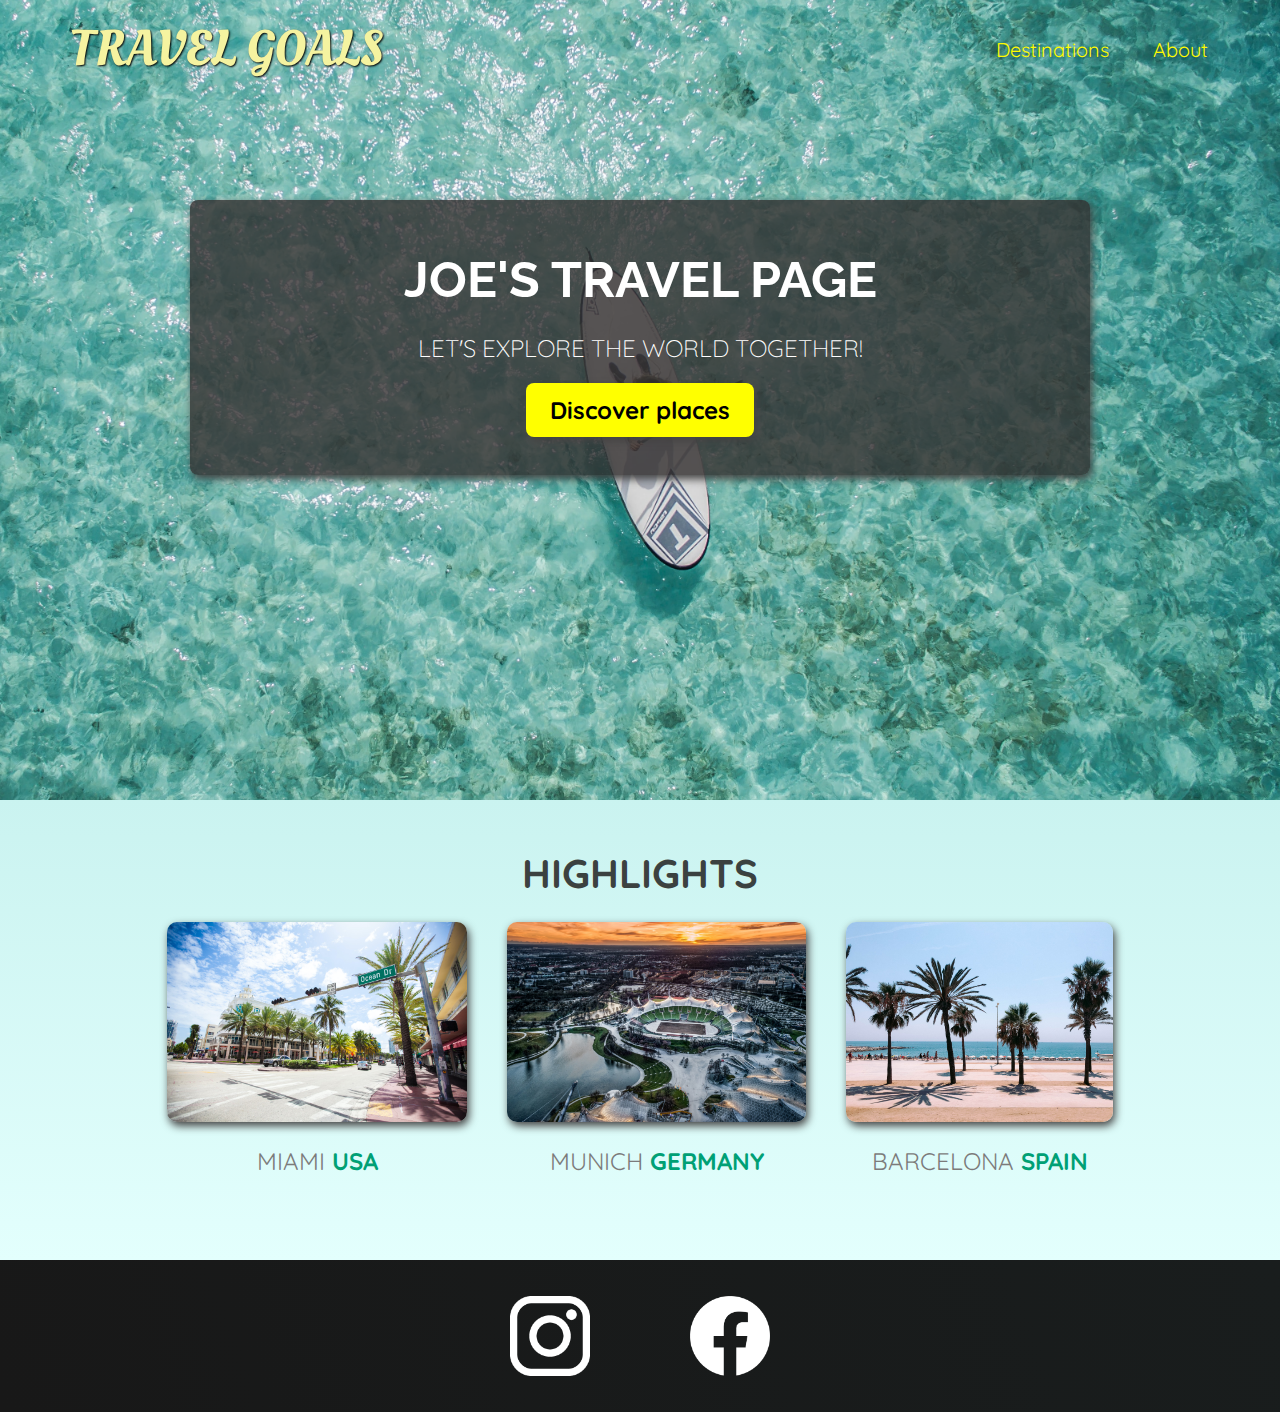
<file: index.html>
<!DOCTYPE html>
<html lang="en">
  <head>
    <meta charset="UTF-8" />
    <link
      href="https://fonts.googleapis.com/css2?family=Raleway:wght@700&family=Oleo+Script:wght@700&family=Quicksand:wght@300;500;700&display=swap"
      rel="stylesheet"
    />
    <link rel="stylesheet" href="shared.css" />
    <link rel="stylesheet" href="styles.css" />
    <title>Travel Goals</title>
  </head>
  <body>
    <header>
      <div id="page-logo">
        <a href="index.html">Travel Goals</a>
      </div>
      <nav>
        <ul>
          <li><a href="places.html">Destinations</a></li>
          <li><a href="">About</a></li>
        </ul>
      </nav>
    </header>
    <main>
      <section id="hero">
        <div id="hero-content">
          <h1>Joe's Travel Page</h1>
          <p>Let's explore the world together!</p>
          <a href="places.html">Discover places</a>
        </div>
      </section>
      <section id="highlights">
        <h2>Highlights</h2>
        <ul id="destinations">
          <li class="destination">
            <img
              src="/images/places/miami.jpg"
              alt="Miami streets on sunny day"
            />
            <p>Miami <strong>USA</strong></p>
          </li>
          <li class="destination">
            <img
              src="/images/places/munich.jpg"
              alt="Munich stadium in winter"
            />
            <p>Munich <strong>Germany</strong></p>
          </li>
          <li class="destination">
            <img
              src="/images/places/barcelona.jpg"
              alt="Palm beach in Barcelona"
            />
            <p>Barcelona <strong>Spain</strong></p>
          </li>
        </ul>
      </section>
    </main>
    <footer>
      <ul>
        <li>
          <a href="https://www.instagram.com"
            ><img src="/images/icons/insta.png" alt="Instagram logo"
          /></a>
        </li>
        <li>
          <a href="https://www.facebook.com"
            ><img src="/images/icons/facebook.png" alt="Facebook logo"
          /></a>
        </li>
      </ul>
    </footer>
  </body>
</html>
</file>
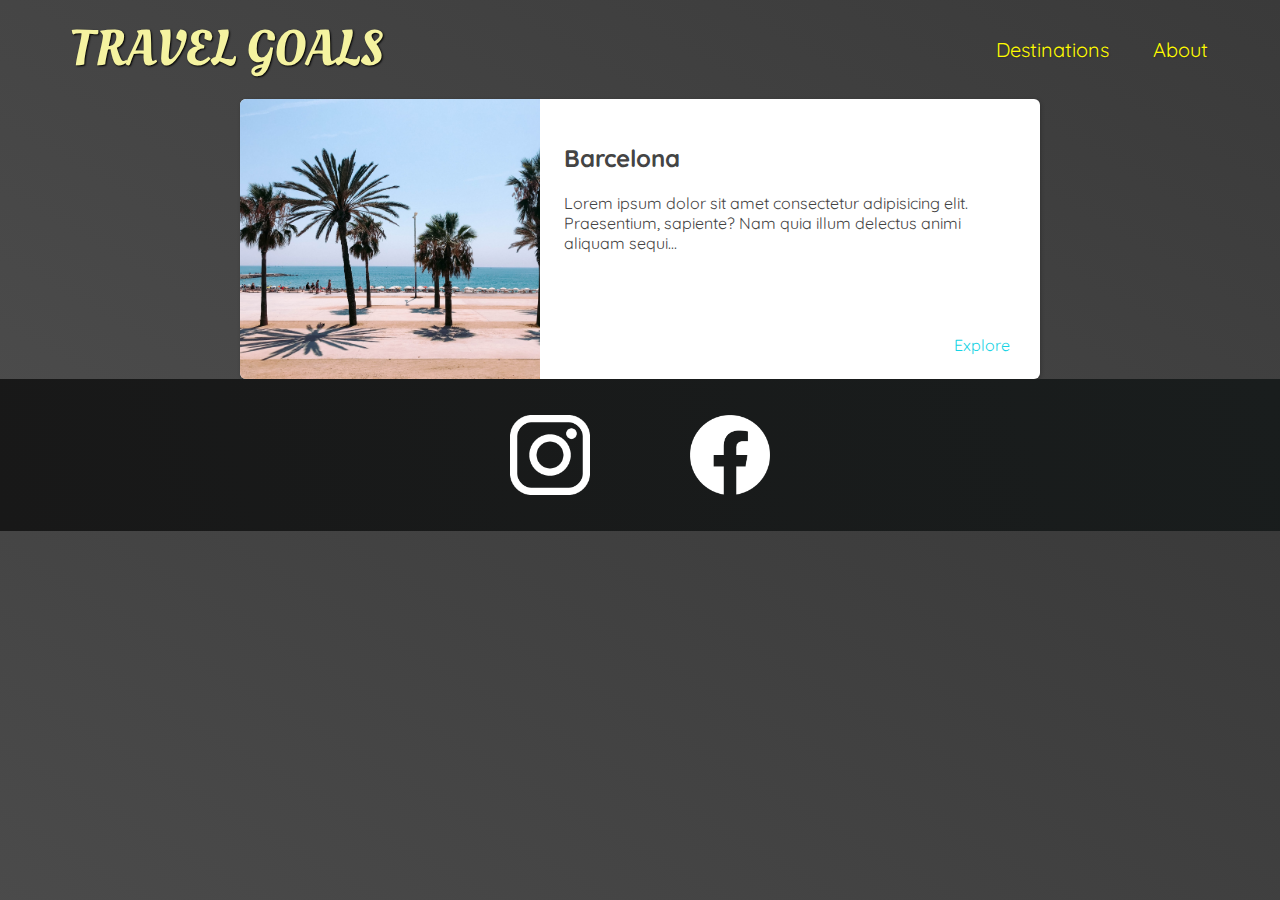
<file: places.html>
<!DOCTYPE html>
<html lang="en">
  <head>
    <meta charset="UTF-8" />
    <link
      href="https://fonts.googleapis.com/css2?family=Raleway:wght@700&family=Oleo+Script:wght@700&family=Quicksand:wght@300;500;700&display=swap"
      rel="stylesheet"
    />
    <link rel="stylesheet" href="shared.css" />
    <link rel="stylesheet" href="places.css" />
    <title>Travel Goals</title>
  </head>
  <body>
    <header>
      <div id="page-logo">
        <a href="index.html">Travel Goals</a>
      </div>
      <nav>
        <ul>
          <li><a href="places.html">Destinations</a></li>
          <li><a href="">About</a></li>
        </ul>
      </nav>
    </header>
    <main>
      <ul>
        <li>
          <img src="/images/places/barcelona.jpg" alt="City of Barcelona" />
          <div class="item-content">
            <div>
              <h2>Barcelona</h2>
              <p>
                Lorem ipsum dolor sit amet consectetur adipisicing elit.
                Praesentium, sapiente? Nam quia illum delectus animi aliquam
                sequi...
              </p>
            </div>
            <div class="actions">
              <a href="https://en.wikipedia.org/wiki/Barcelona">Explore</a>
            </div>
          </div>
        </li>
      </ul>
    </main>
    <footer>
      <ul>
        <li>
          <a href="https://www.instagram.com"
            ><img src="/images/icons/insta.png" alt="Instagram logo"
          /></a>
        </li>
        <li>
          <a href="https://www.facebook.com"
            ><img src="/images/icons/facebook.png" alt="Facebook logo"
          /></a>
        </li>
      </ul>
    </footer>
  </body>
</html>
</file>
<file: shared.css>
body {
  font-family: "Quicksand", sans-serif;
  margin: 0;
}

ul {
  list-style: none;
  margin: 0;
  padding: 0;
}

header {
  display: flex;
  justify-content: space-between;
  align-items: center;
  padding: 15px 60px;
  position: absolute;
  width: 100%;
  top: 0;
  left: 0;
  box-sizing: border-box;
}

#page-logo a {
  padding: 10px;
  font-family: "Oleo Script", sans-serif;
  color: rgb(245, 243, 160);
  font-size: 50px;
  text-decoration: none;
  text-transform: uppercase;
  text-shadow: 1px 1px 2px rgb(0, 0, 0);
}

header ul {
  display: flex;
}

header li {
  margin-left: 20px;
}

header a {
  color: rgb(255, 251, 0);
  text-decoration: none;
  font-size: 20px;
  padding: 12px;
  text-shadow: 1px 1px 2px rgba(0, 0, 0, 0.2);
  border-radius: 6px;
}

header a:hover {
  color: rgb(77, 77, 77);
  background-color: rgb(255, 251, 0);
}

footer {
  background: linear-gradient(70deg, rgb(24, 24, 24), rgb(25, 29, 29));
  padding: 36px 0;
}

footer ul {
  display: flex;
  justify-content: center;
  /* padding: 40px; */
}

footer li {
  width: 80px;
  height: 80px;
  margin: 0 50px;
}

footer img {
  width: 100%;
  height: 100%;
}
</file>
<file: styles.css>
#hero {
  height: 800px;
  background-image: url("/images/places/ocean.jpg");
  background-position: center;
  background-size: cover;
}

#hero-content {
  width: 900px;
  background-color: rgba(51, 47, 47, 0.8);
  box-shadow: 2px 4px 8px rgb(68, 67, 67);
  border-radius: 8px;
  text-align: center;
  padding: 50px 0;
  margin: 0 auto;
  position: relative;
  top: 200px;
}

#hero-content h1 {
  color: white;
  text-transform: uppercase;
  font-size: 50px;
  font-family: "Raleway", sans-serif;
  margin: 0;
}

#hero-content p {
  color: white;
  text-transform: uppercase;
  font-size: 24px;
  font-weight: 300;
  margin-bottom: 32px;
}

#hero-content a {
   text-decoration: none;
   background-color: rgb(255, 351, 0);
   padding: 12px 24px;
   color: black;
   font-size: 24px;
   font-weight: bold;
   border-radius: 8px;
   box-shadow: 2px 4px 8px rgb(68, 67, 67);
}

#hero-content a:hover {
   background-color: rgb(255, 238, 0); 
}

#highlights {
  padding: 24px;
  background: linear-gradient(0deg, rgb(227, 255, 253), rgb(202, 243, 240));
}

#highlights h2 {
  text-transform: uppercase;
  text-align: center;
  font-size: 40px;
  color: rgb(59, 65, 64);
  margin: 24px 0;
}

#destinations {
  display: flex;
  width: 90%;
  margin: auto;
  margin-bottom: 40px;
  justify-content: center; 
}

.destination {
  margin: 0 20px;
  text-transform: uppercase;
}

.destination p {
  text-align: center;
  font-size: 24px;
  color: rgb(124, 123, 123);
  margin: 20px 0;
}

.destination img {
  height: 200px;
  width: 100%;
  box-shadow: 2px 4px 8px rgb(68, 67, 67);
  border-radius: 10px;
  object-fit: cover;
}

.destination strong {
  color: rgb(0, 160, 117);
}
</file>
<file: places.css>
body {
    background: linear-gradient(30deg, rgb(77, 77, 77), rgb(58, 58, 58));
    color: rgb(68, 68, 68);
}

header {
    position: static;
}

main ul {
    width: 800px;
    margin: 0 auto;
}

main li {
    display: flex;
    background-color: white;
    box-shadow: 1px 1px 4px rgba(0, 0, 0, 0.2);
    border-radius: 6px;
    overflow: hidden;
}

main li img {
    width: 300px;
    height: 280px;
    object-fit: cover;
}

.item-content {
    padding: 24px;
    display: flex;
    flex-direction: column;
    justify-content: space-between;
}

.actions {
    text-align: right;
}

.actions a {
    text-decoration: none;
    padding: 6px;
    color: rgb(22, 211, 228);
    border-radius: 5px;
}

.actions a:hover {
    background-color: rgb(235, 253, 255);
}
</file>
